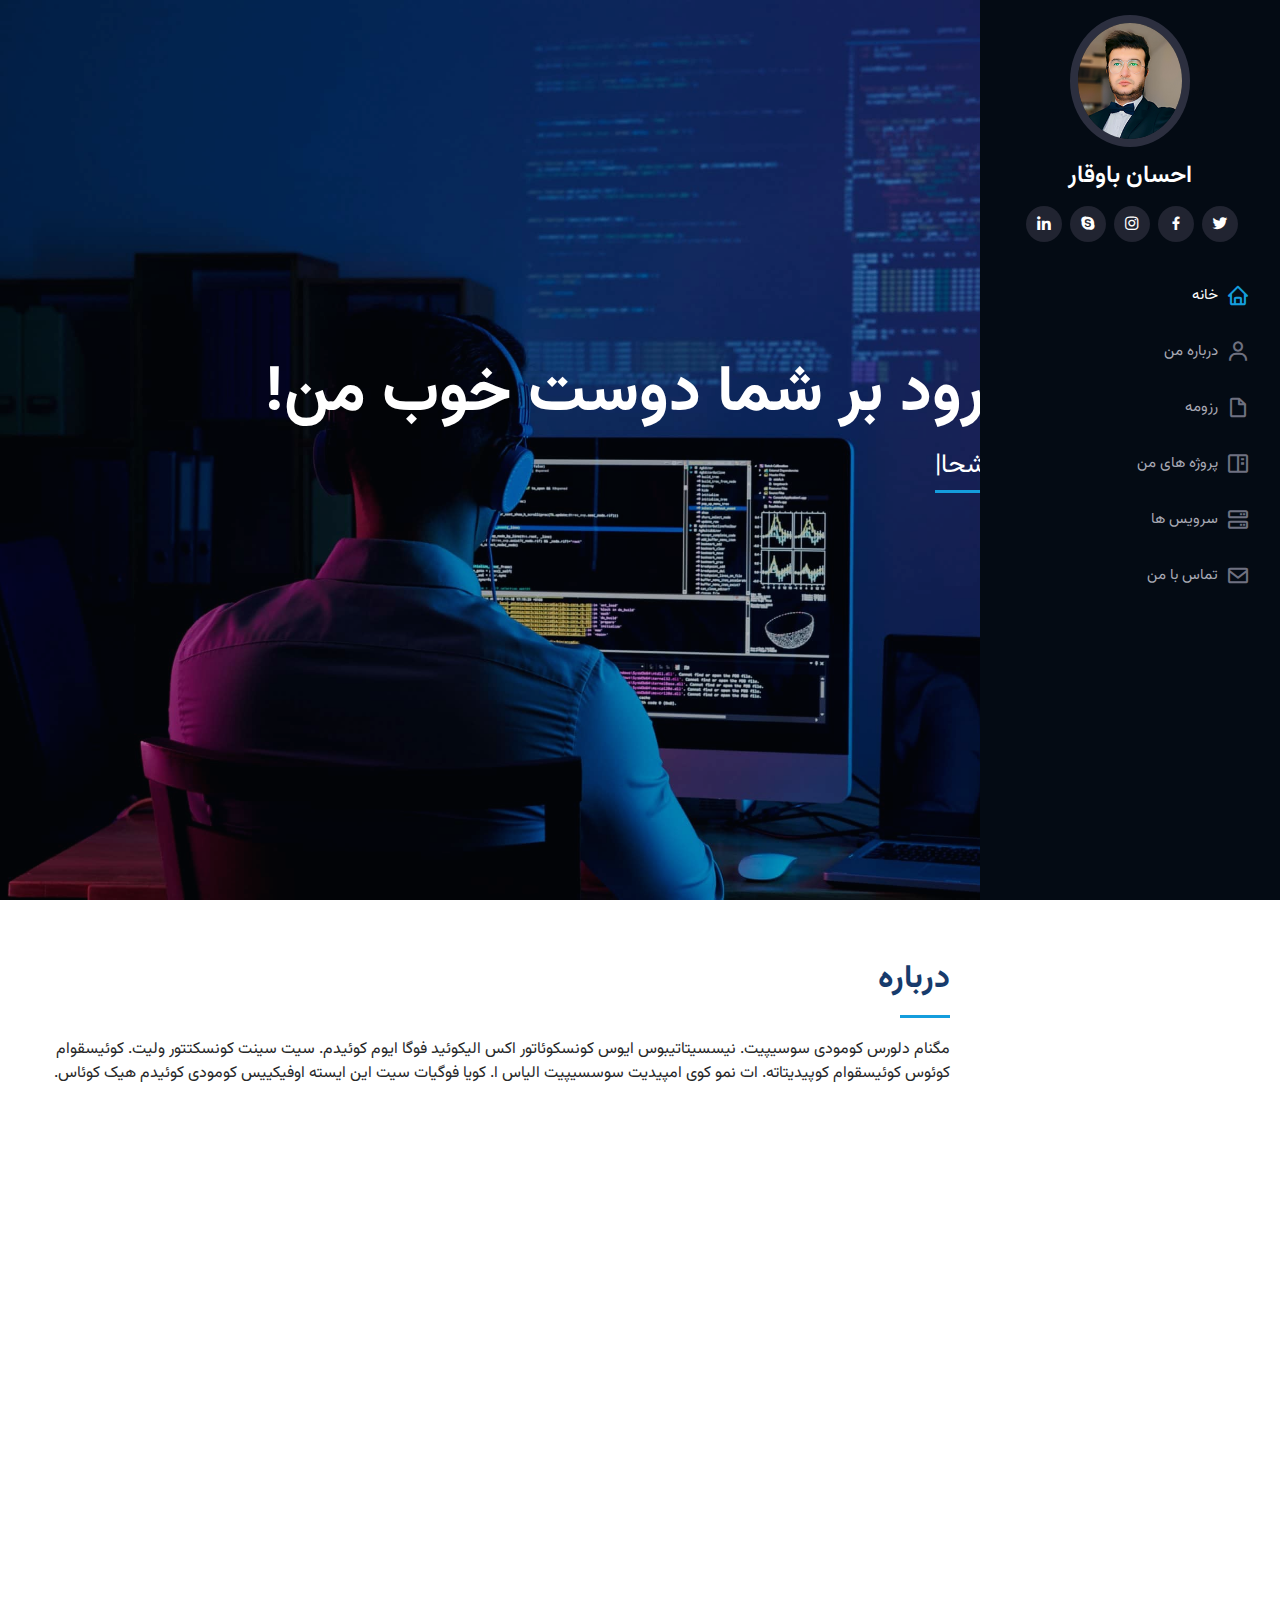
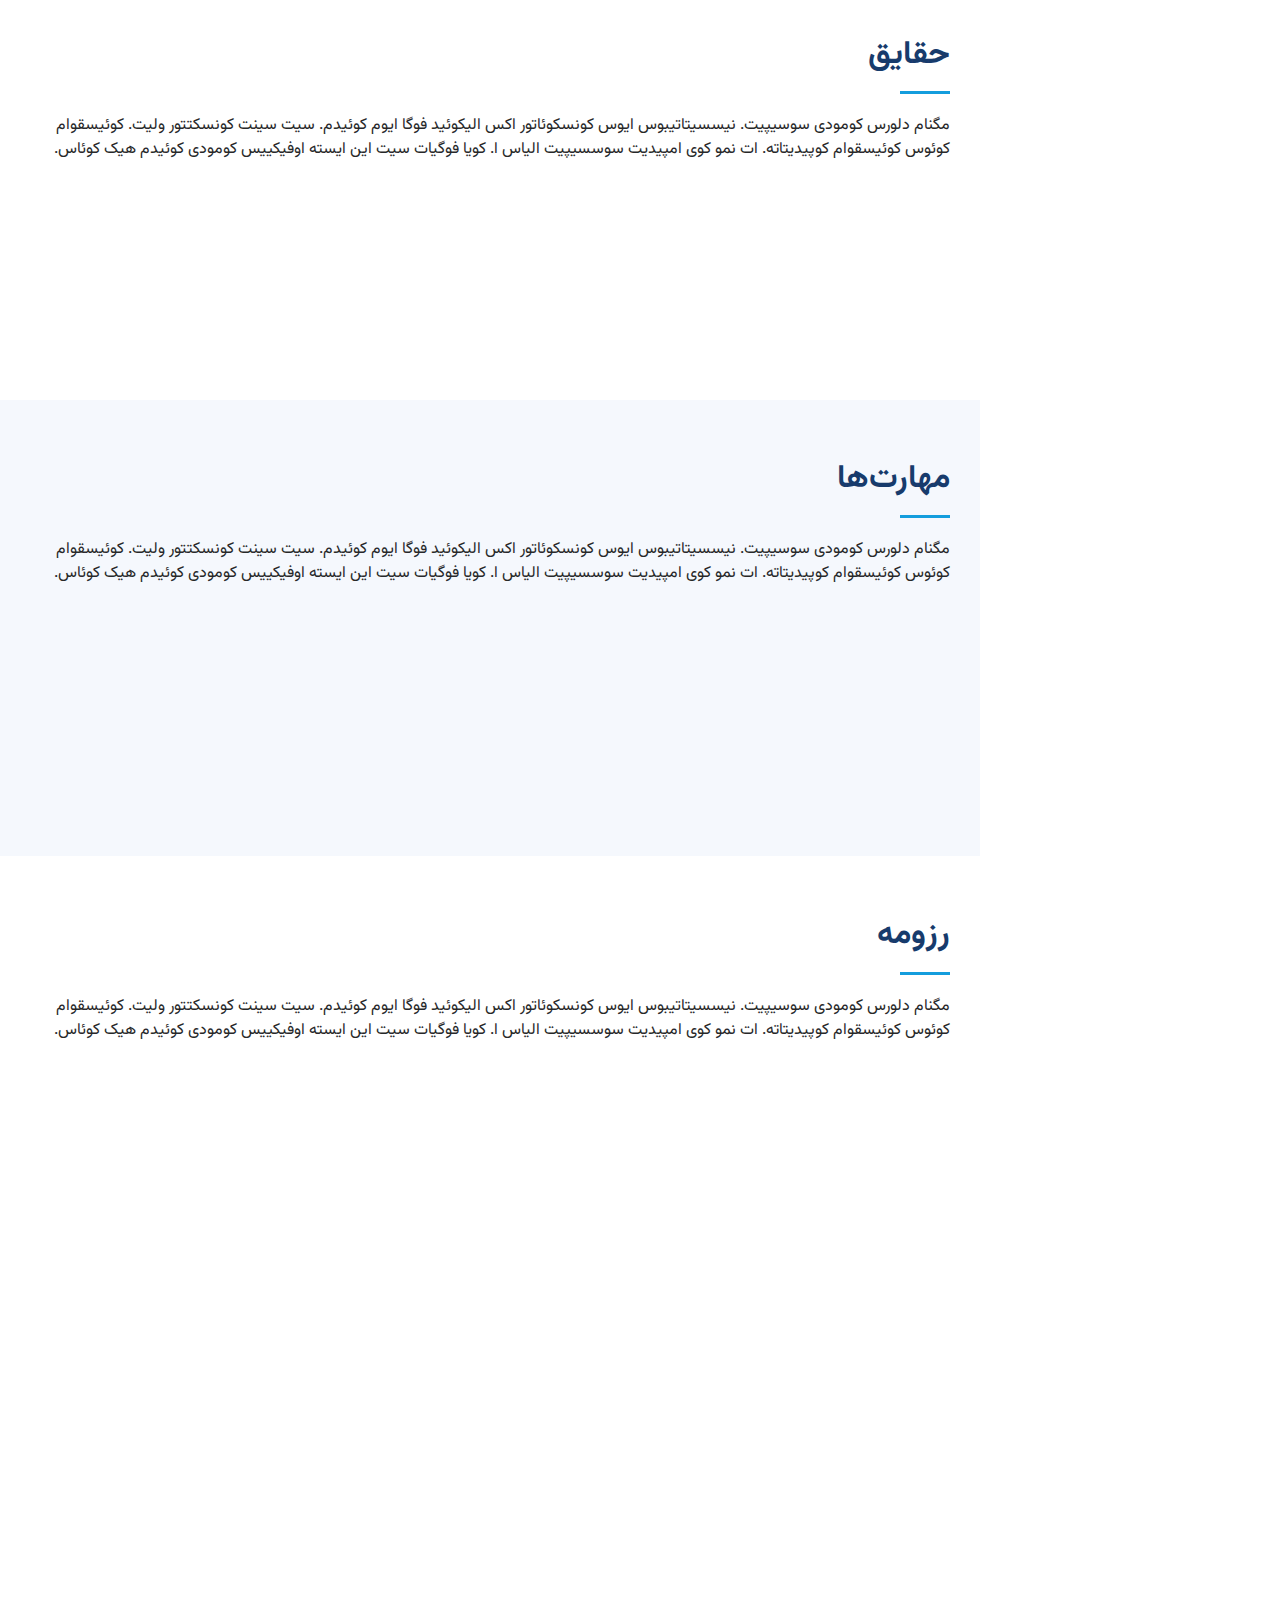
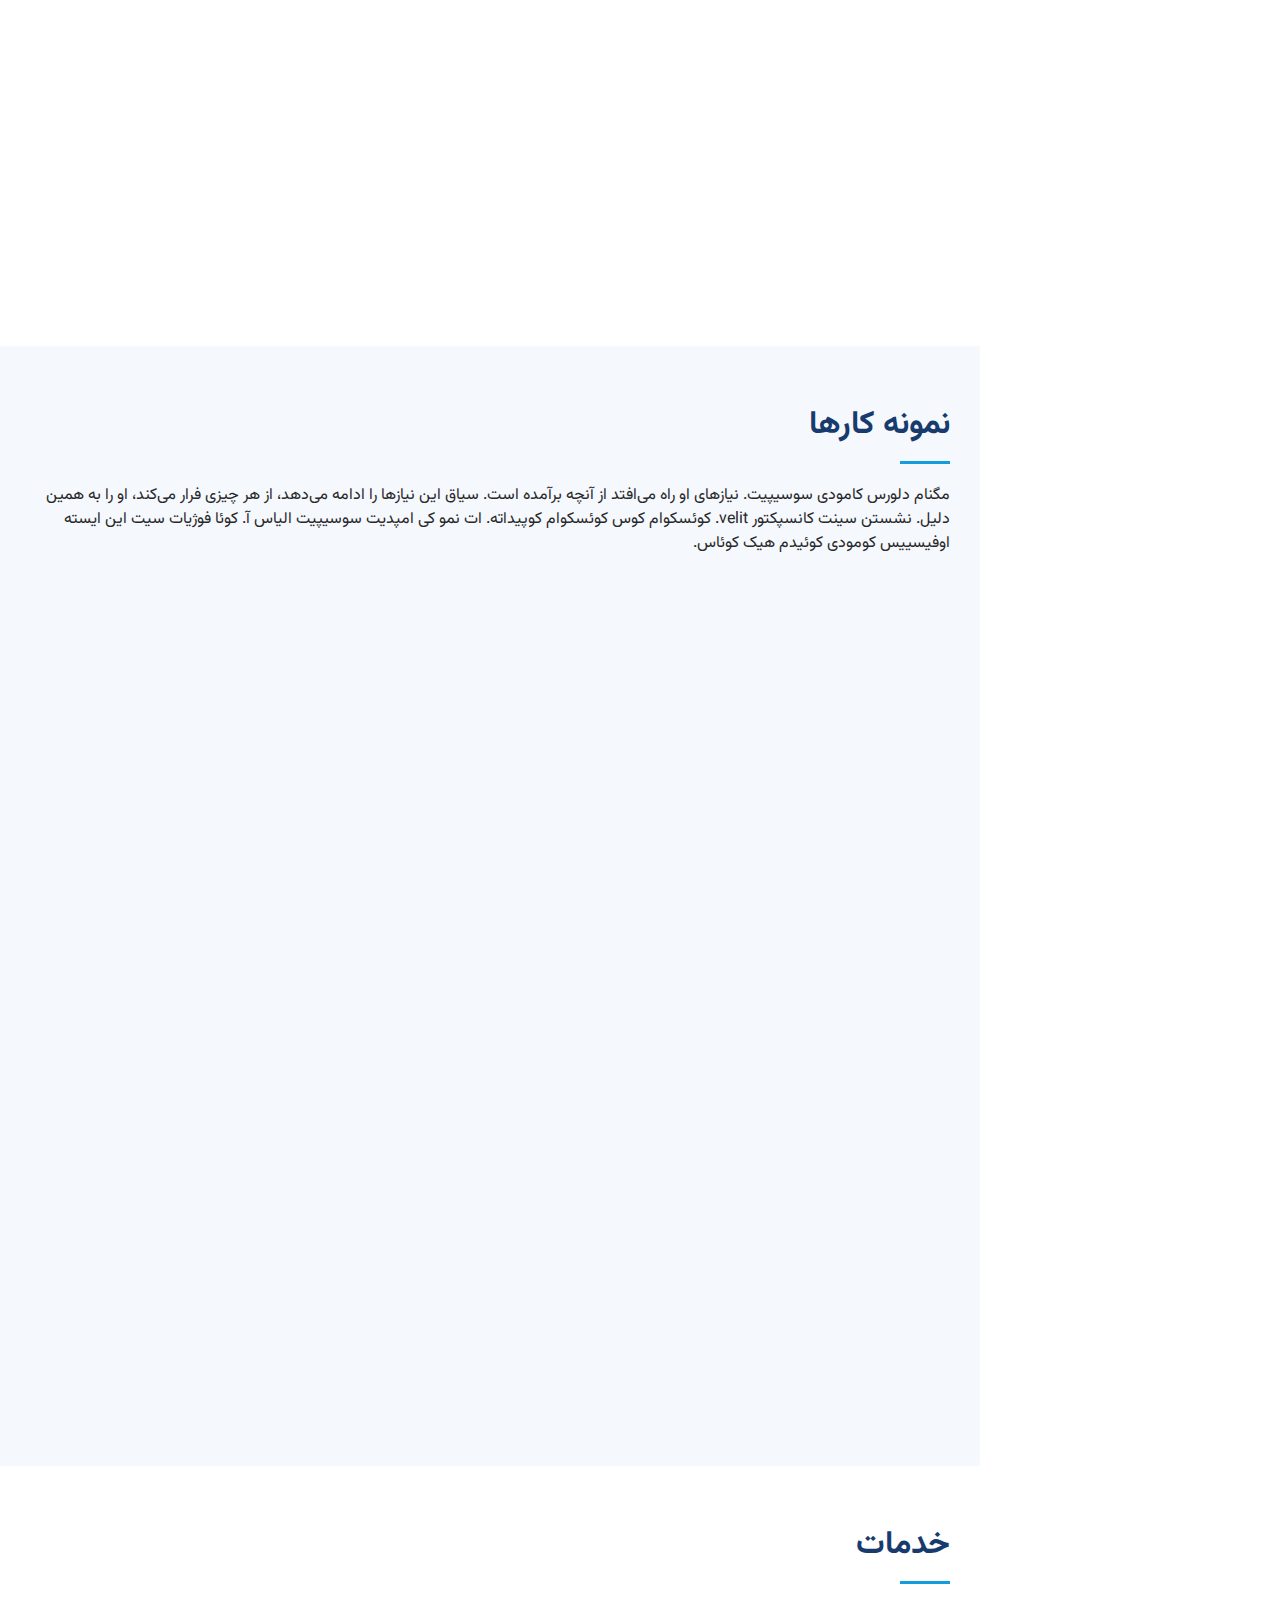
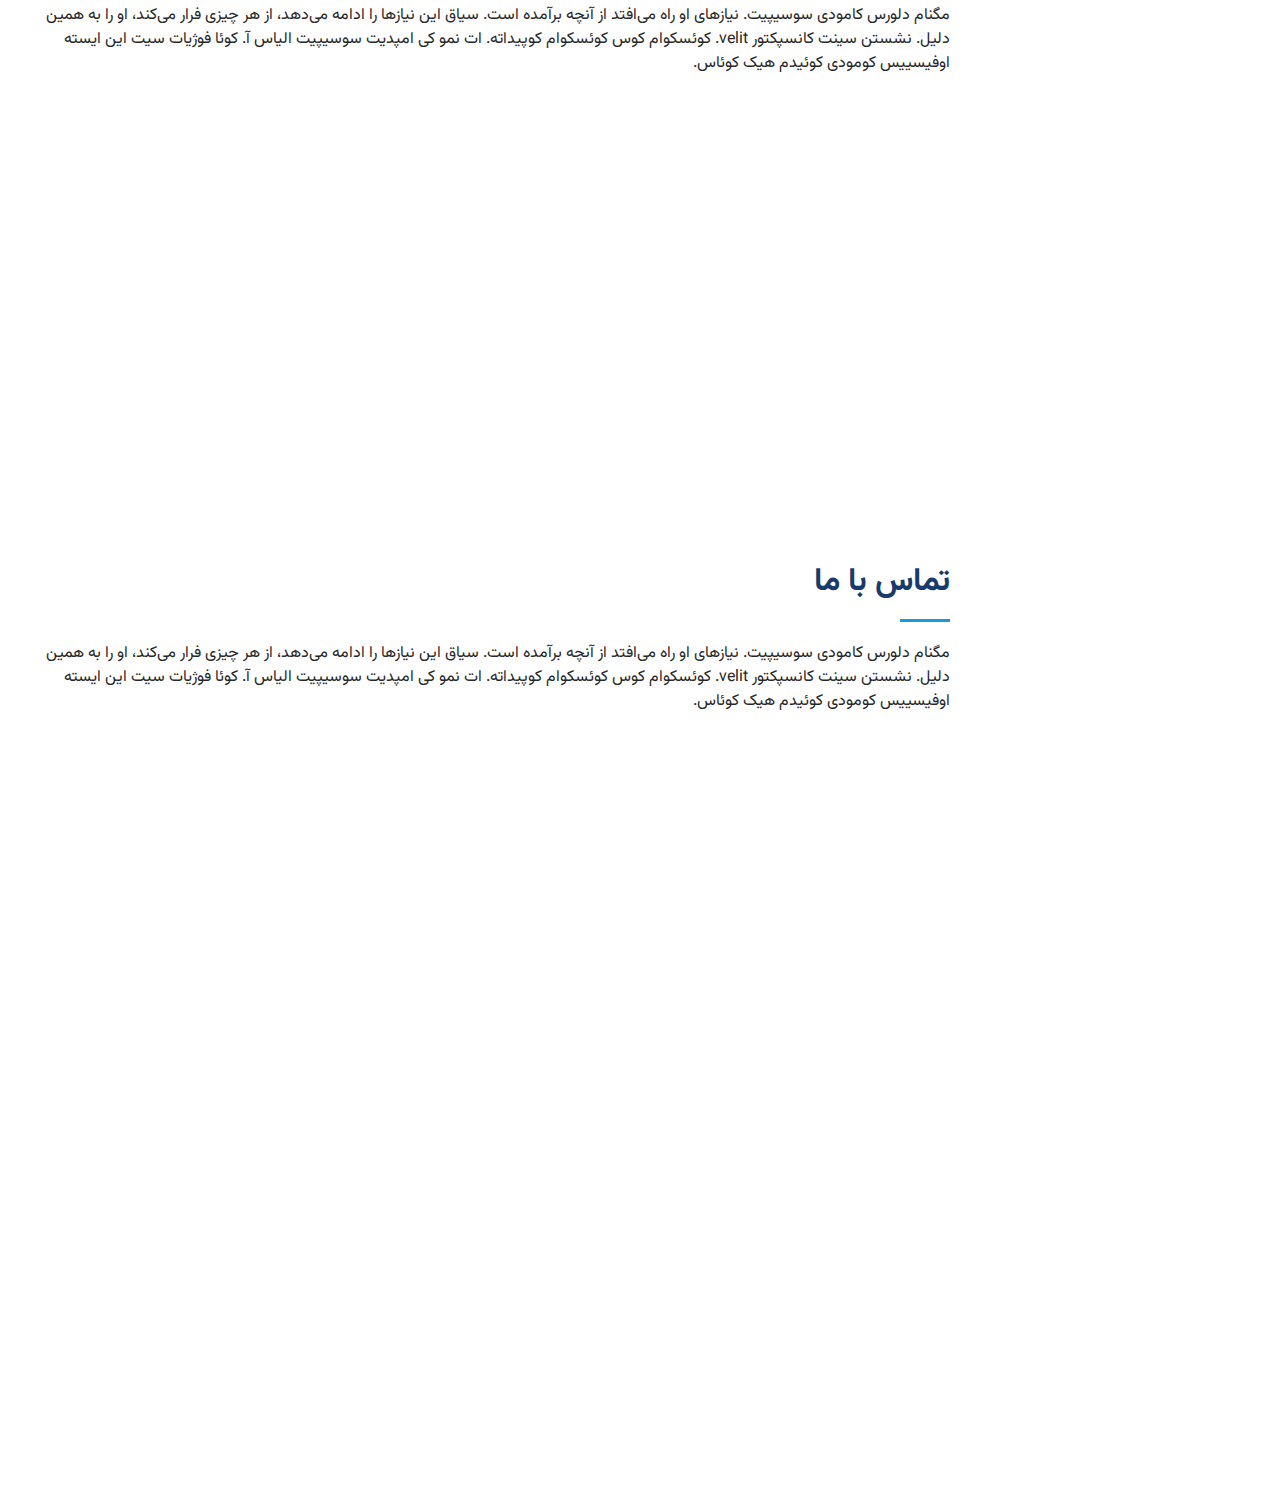
<file: index.html>
<!DOCTYPE html>
<html lang="en">

<head>
  <meta charset="utf-8">
  <meta content="width=device-width, initial-scale=1.0" name="viewport">

  <title>رزومه احسان باوقار</title>
  <meta content="" name="description">
  <meta content="" name="keywords">

  <!-- Favicons -->
  <link href="assets/img/favicon.png" rel="icon">
  <link href="assets/img/apple-touch-icon.png" rel="apple-touch-icon">

  <!-- Vendor CSS Files -->
  <link href="assets/vendor/aos/aos.css" rel="stylesheet">
  <link href="assets/vendor/bootstrap/css/bootstrap.min.css" rel="stylesheet">
  <link href="assets/vendor/bootstrap-icons/bootstrap-icons.css" rel="stylesheet">
  <link href="assets/vendor/boxicons/css/boxicons.min.css" rel="stylesheet">
  <link href="assets/vendor/glightbox/css/glightbox.min.css" rel="stylesheet">
  <link href="assets/vendor/swiper/swiper-bundle.min.css" rel="stylesheet">

  <!-- Template Main CSS File -->
  <link href="assets/css/style.css" rel="stylesheet">

  <style>
    @import url('https://fonts.googleapis.com/css2?family=Vazirmatn:wght@200&display=swap');

    * {
      font-family: 'Vazirmatn', sans-serif;
    }
  </style>
</head>

<body>

  <!-- ======= Mobile nav toggle button ======= -->
  <i class="bi bi-list mobile-nav-toggle d-xl-none"></i>

  <!-- ======= Header ======= -->
  <header id="header">
    <div class="d-flex flex-column">

      <div class="profile">
        <img src="assets/img/profile-img.jpg" alt="" class="img-fluid rounded-circle">
        <h1 class="text-left"><a href="index.html">احسان باوقار</a></h1>
        <div class="social-links mt-3 text-center">
          <a href="#" class="twitter"><i class="bx bxl-twitter"></i></a>
          <a href="#" class="facebook"><i class="bx bxl-facebook"></i></a>
          <a href="#" class="instagram"><i class="bx bxl-instagram"></i></a>
          <a href="#" class="google-plus"><i class="bx bxl-skype"></i></a>
          <a href="#" class="linkedin"><i class="bx bxl-linkedin"></i></a>
        </div>
      </div>

      <nav id="navbar" class="nav-menu navbar">
        <ul>
          <li><a href="#hero" class="nav-link scrollto active"><i class="bx bx-home"></i> <span>خانه</span></a></li>
          <li><a href="#about" class="nav-link scrollto"><i class="bx bx-user"></i> <span>درباره من</span></a></li>
          <li><a href="#resume" class="nav-link scrollto"><i class="bx bx-file-blank"></i> <span>رزومه</span></a></li>
          <li><a href="#portfolio" class="nav-link scrollto"><i class="bx bx-book-content"></i>
              <span>پروژه های من</span></a></li>
          <li><a href="#services" class="nav-link scrollto"><i class="bx bx-server"></i> <span>سرویس ها</span></a></li>
          <li><a href="#contact" class="nav-link scrollto"><i class="bx bx-envelope"></i> <span>تماس با من</span></a>
          </li>
        </ul>
      </nav><!-- .nav-menu -->
    </div>
  </header><!-- End Header -->

  <!-- ======= Hero Section ======= -->
  <section id="hero" class="d-flex flex-column justify-content-center align-items-center">
    <div class="hero-container" data-aos="fade-in">
      <h1 class="mb-4">درود بر شما دوست خوب من!</h1>
      <p><span class="typed"
          data-typed-items="خوشحالم از این که وقت گذاشتی تا بیشتر با من آشنا بشی!🙏,من یک توسعه دهنده بک اند و عاشق php و Laravel هستم!😍"></span>
      </p>
    </div>
  </section><!-- End Hero -->

  <main id="main">

    <!-- ======= بخش درباره ما ======= -->
    <section id="about" class="about">
      <div class="container">

        <div class="section-title">
          <h2>درباره</h2>
          <p>مگنام دلورس کومودی سوسیپیت. نیسسیتاتیبوس ایوس کونسکوئاتور اکس الیکوئید فوگا ایوم کوئیدم. سیت سینت
            کونسکتتور ولیت. کوئیسقوام کوئوس کوئیسقوام کوپیدیتاته. ات نمو کوی امپیدیت سوسسیپیت الیاس ا. کویا فوگیات
            سیت
            این ایسته اوفیکییس کومودی کوئیدم هیک کوئاس.</p>
        </div>

        <div class="row">
          <div class="col-lg-4" data-aos="fade-left">
            <img src="assets/img/profile-img.jpg" class="img-fluid" alt="">
          </div>
          <div class="col-lg-8 pt-4 pt-lg-0 content" data-aos="fade-right">
            <h3>طراح رابط کاربری/تجربه کاربری و توسعه دهنده وب.</h3>
            <p class="fst-italic">
              لورم ایپسوم دولور سیت آمت، کونسکتتور آدیپیسیسینگ ایلیت، سد دو آیوسمود تمپور آینسیدیونت اوت لابوره ات
              دولور
              ماگنا الیکوئا.
            </p>
            <div class="row">
              <div class="col-lg-6">
                <ul>
                  <li><i class="bi bi-chevron-left"></i> <strong>تولد:</strong> <span>1 مه 1995</span></li>
                  <li><i class="bi bi-chevron-left"></i> <strong>وبسایت:</strong> <span>www.example.com</span></li>
                  <li><i class="bi bi-chevron-left"></i> <strong>تلفن:</strong> <span>+123 456 7890</span></li>
                  <li><i class="bi bi-chevron-left"></i> <strong>شهر:</strong> <span>نیویورک، ایالات متحده آمریکا</span>
                  </li>
                </ul>
              </div>
              <div class="col-lg-6">
                <ul>
                  <li><i class="bi bi-chevron-left"></i> <strong>سن:</strong> <span>30</span></li>
                  <li><i class="bi bi-chevron-left"></i> <strong>مدرک:</strong> <span>کارشناسی ارشد</span></li>
                  <li><i class="bi bi-chevron-left"></i> <strong>ایمیل:</strong> <span>email@example.com</span>
                  </li>
                  <li><i class="bi bi-chevron-left"></i> <strong>آزاد:</strong> <span>در دسترس</span></li>
                </ul>
              </div>
            </div>
            <p>
              اوفیکییس الیگندی اتاکوئه لابوره ات دولوروم مولیتیا اوفیکییس اپتیو ورو. کوئیسقوام سونت آدیپیسی امنیس ات
              اوت.
              نولا اکوسانتیوم دولور اینکیدونت اوفیسیا تمپوره. ات ایوس امنیس.
              کوپیدیتاته اوت دیکتا ماکسیمه اوفیکییس کوئیدم کوئیا. سد ات کونسکتتور اوی کوئیا رپلندوس ایتاکوئه نقوه.
              الیکوئید
              آمت کوئیدم اوت کواهرات کوپیدیتاته. آب ات ایوم کوئی رپلندوس اومنیس کولپا مگنی لاودانتیوم دولورس.
            </p>
          </div>
        </div>

      </div>
    </section><!-- پایان بخش درباره -->

    <!-- ======= بخش حقایق ======= -->
    <section id="facts" class="facts">
      <div class="container">

        <div class="section-title">
          <h2>حقایق</h2>
          <p>مگنام دلورس کومودی سوسیپیت. نیسسیتاتیبوس ایوس کونسکوئاتور اکس الیکوئید فوگا ایوم کوئیدم. سیت سینت
            کونسکتتور ولیت. کوئیسقوام کوئوس کوئیسقوام کوپیدیتاته. ات نمو کوی امپیدیت سوسسیپیت الیاس ا. کویا فوگیات
            سیت
            این ایسته اوفیکییس کومودی کوئیدم هیک کوئاس.</p>
        </div>

        <div class="row no-gutters">

          <div class="col-lg-3 col-md-6 d-md-flex align-items-md-stretch" data-aos="fade-up">
            <div class="count-box">
              <i class="bi bi-emoji-smile"></i>
              <span data-purecounter-start="0" data-purecounter-end="232" data-purecounter-duration="1"
                class="purecounter"></span>
              <p><strong>مشتریان خوشحال</strong> کونسقونتور کوآه</p>
            </div>
          </div>

          <div class="col-lg-3 col-md-6 d-md-flex align-items-md-stretch" data-aos="fade-up" data-aos-delay="100">
            <div class="count-box">
              <i class="bi bi-journal-richtext"></i>
              <span data-purecounter-start="0" data-purecounter-end="521" data-purecounter-duration="1"
                class="purecounter"></span>
              <p><strong>پروژه‌ها</strong> آدیپیسسی آتکوئه کوآ اوت</p>
            </div>
          </div>

          <div class="col-lg-3 col-md-6 d-md-flex align-items-md-stretch" data-aos="fade-up" data-aos-delay="200">
            <div class="count-box">
              <i class="bi bi-headset"></i>
              <span data-purecounter-start="0" data-purecounter-end="1453" data-purecounter-duration="1"
                class="purecounter"></span>
              <p><strong>ساعت پشتیبانی</strong> آؤت کومودی کوآرات</p>
            </div>
          </div>

          <div class="col-lg-3 col-md-6 d-md-flex align-items-md-stretch" data-aos="fade-up" data-aos-delay="300">
            <div class="count-box">
              <i class="bi bi-people"></i>
              <span data-purecounter-start="0" data-purecounter-end="32" data-purecounter-duration="1"
                class="purecounter"></span>
              <p><strong>کارگران سخت کوش</strong> رئوم اسپریورس دولور</p>
            </div>
          </div>

        </div>

      </div>
    </section><!-- پایان بخش حقایق -->

    <!-- ======= بخش مهارت‌ها ======= -->
    <section id="skills" class="skills section-bg">
      <div class="container">

        <div class="section-title">
          <h2>مهارت‌ها</h2>
          <p>مگنام دلورس کومودی سوسیپیت. نیسسیتاتیبوس ایوس کونسکوئاتور اکس الیکوئید فوگا ایوم کوئیدم. سیت سینت
            کونسکتتور ولیت. کوئیسقوام کوئوس کوئیسقوام کوپیدیتاته. ات نمو کوی امپیدیت سوسسیپیت الیاس ا. کویا فوگیات
            سیت
            این ایسته اوفیکییس کومودی کوئیدم هیک کوئاس.</p>
        </div>

        <div class="row skills-content">

          <div class="col-lg-6" data-aos="fade-up">

            <div class="progress">
              <span class="skill">HTML <i class="val">100%</i></span>
              <div class="progress-bar-wrap">
                <div class="progress-bar" role="progressbar" aria-valuenow="100" aria-valuemin="0" aria-valuemax="100">
                </div>
              </div>
            </div>

            <div class="progress">
              <span class="skill">CSS <i class="val">90%</i></span>
              <div class="progress-bar-wrap">
                <div class="progress-bar" role="progressbar" aria-valuenow="90" aria-valuemin="0" aria-valuemax="100">
                </div>
              </div>
            </div>

            <div class="progress">
              <span class="skill">JavaScript <i class="val">75%</i></span>
              <div class="progress-bar-wrap">
                <div class="progress-bar" role="progressbar" aria-valuenow="75" aria-valuemin="0" aria-valuemax="100">
                </div>
              </div>
            </div>

          </div>

          <div class="col-lg-6" data-aos="fade-up" data-aos-delay="100">

            <div class="progress">
              <span class="skill">PHP <i class="val">80%</i></span>
              <div class="progress-bar-wrap">
                <div class="progress-bar" role="progressbar" aria-valuenow="80" aria-valuemin="0" aria-valuemax="100">
                </div>
              </div>
            </div>

            <div class="progress">
              <span class="skill">WordPress/CMS <i class="val">90%</i></span>
              <div class="progress-bar-wrap">
                <div class="progress-bar" role="progressbar" aria-valuenow="90" aria-valuemin="0" aria-valuemax="100">
                </div>
              </div>
            </div>

            <div class="progress">
              <span class="skill">Photoshop <i class="val">55%</i></span>
              <div class="progress-bar-wrap">
                <div class="progress-bar" role="progressbar" aria-valuenow="55" aria-valuemin="0" aria-valuemax="100">
                </div>
              </div>
            </div>

          </div>

        </div>

      </div>
    </section><!-- پایان بخش مهارت‌ها -->


    <!-- ======= بخش رزومه ======= -->
    <section id="resume" class="resume">
      <div class="container">

        <div class="section-title">
          <h2>رزومه</h2>
          <p>مگنام دلورس کومودی سوسیپیت. نیسسیتاتیبوس ایوس کونسکوئاتور اکس الیکوئید فوگا ایوم کوئیدم. سیت سینت
            کونسکتتور ولیت. کوئیسقوام کوئوس کوئیسقوام کوپیدیتاته. ات نمو کوی امپیدیت سوسسیپیت الیاس ا. کویا فوگیات
            سیت
            این ایسته اوفیکییس کومودی کوئیدم هیک کوئاس.</p>
        </div>

        <div class="row">
          <div class="col-lg-6" data-aos="fade-up">
            <h3 class="resume-title">خلاصه</h3>
            <div class="resume-item pb-0">
              <h4>الکس اسمیت</h4>
              <p><em>طراح گرافیک نوآور و دارای 3+ سال تجربه در طراحی و توسعه مواد بازاریابی دیجیتال/چاپی متمرکز بر تجربه
                  کاربر از مفهوم اولیه تا نهایت تحویل نهایی و با کیفیت.</em></p>
              <ul>
                <li>پورتلند پار 127، اورلندو، فلوریدا</li>
                <li>(123) 456-7891</li>
                <li>alice.barkley@example.com</li>
              </ul>
            </div>

            <h3 class="resume-title">تحصیلات</h3>
            <div class="resume-item">
              <h4>کارشناسی ارشد هنرهای زیبا و طراحی گرافیک</h4>
              <h5>2015 - 2016</h5>
              <p><em>دانشگاه فناوری راکستر، راکستر، نیویورک</em></p>
              <p>کوی دسرانت ونیام. ات سد الیکوام لابوره تمپوره سد کوئیسقوام ایوستو اوت. ایا ورو وولوپتاتوم کوئی
                ات دیگنیسیموس دلنیتی نرادا پورتی سند مارکند</p>
            </div>
            <div class="resume-item">
              <h4>کارشناسی ارشد هنرهای زیبا و طراحی گرافیک</h4>
              <h5>2010 - 2014</h5>
              <p><em>دانشگاه فناوری راکستر، راکستر، نیویورک</em></p>
              <p>کویا نوبیس سکوی اسط اکسپلیکابو آت. رپودیانداه و ایوستو کوئه ریسیاندیس ات کوئه رئیسندیس ات
                کوئی ایوس ول راتیونه ایوس اونده ویتای رروم وولوپتاتس اسپریورس آسپریورس ولوپتاتم ایاروم مولسطیه
                کونسقواتور نقوه. ایاروم مولسطیه کونسقواتور نقوه. اؤت سادر مارت دیلا</p>
            </div>
          </div>
          <div class="col-lg-6" data-aos="fade-up" data-aos-delay="100">
            <h3 class="resume-title">تجربه حرفه‌ای</h3>
            <div class="resume-item">
              <h4>متخصص طراحی گرافیک Senior</h4>
              <h5>از سال 2019 - حال حاضر</h5>
              <p><em>اکسپریون، نیویورک، نیویورک</em></p>
              <ul>
                <li>رهبری در طراحی، توسعه و پیاده‌سازی گرافیک، طرح و مواد ارتباطی تولید</li>
                <li>اختصاص وظایف به 7 عضو تیم طراحی و مشاوره در تمام جوانب پروژه</li>
                <li>نظارت بر ارزیابی تمام مواد گرافیکی به منظور اطمینان از کیفیت و دقت طراحی</li>
                <li>نظارت بر استفاده کارآمد از بودجه‌های پروژه‌های تولیدی در بازه 2,000 تا 25,000 دلار</li>
              </ul>
            </div>
            <div class="resume-item">
              <h4>متخصص طراحی گرافیک</h4>
              <h5>از سال 2017 - 2018</h5>
              <p><em>استپینگ استون تبلیغات، نیویورک، نیویورک</em></p>
              <ul>
                <li>توسعه برنامه‌های بازاریابی متعدد (لوگوها، بروشورها، اینفوگرافیک، ارائه‌ها و تبلیغات).</li>
                <li>مدیریت تا 5 پروژه یا وظیفه در یک زمان تحت فشار</li>
                <li>پیشنهاد و مشاوره با مشتریان در مورد طراحی گرافیک مناسب‌ترین</li>
                <li>ایجاد 4+ ارائه و پیشنهاد طراحی در ماه برای مشتریان و مدیران حساب</li>
              </ul>
            </div>
          </div>
        </div>

      </div>
    </section><!-- پایان بخش رزومه -->

    <section id="portfolio" class="portfolio section-bg">
      <div class="container">

        <div class="section-title">
          <h2>نمونه کارها</h2>
          <p>مگنام دلورس کامودی سوسیپیت. نیازهای او راه می‌افتد از آنچه برآمده است. سیاق این نیازها را ادامه می‌دهد، از
            هر چیزی فرار می‌کند، او را به همین دلیل. نشستن سینت کانسپکتور velit. کوئسکوام کوس کوئسکوام کوپیداته. ات نمو
            کی
            امپدیت سوسیپیت الیاس آ. کوئا فوژیات سیت این ایسته اوفیسییس کومودی کوئیدم هیک کوئاس.</p>
        </div>

        <div class="row" data-aos="fade-up">
          <div class="col-lg-12 d-flex justify-content-center">
            <ul id="portfolio-flters">
              <li data-filter="*" class="filter-active">همه</li>
              <li data-filter=".filter-app">اپلیکیشن</li>
              <li data-filter=".filter-card">کارت</li>
              <li data-filter=".filter-web">وب</li>
            </ul>
          </div>
        </div>

        <div class="row portfolio-container" data-aos="fade-up" data-aos-delay="100">

          <div class="col-lg-4 col-md-6 portfolio-item filter-app">
            <div class="portfolio-wrap">
              <img src="assets/img/portfolio/portfolio-1.jpg" class="img-fluid" alt="">
              <div class="portfolio-links">
                <a href="assets/img/portfolio/portfolio-1.jpg" data-gallery="portfolioGallery"
                  class="portfolio-lightbox" title="اپلیکیشن 1"><i class="bx bx-plus"></i></a>
                <a href="portfolio-details.html" title="اطلاعات بیشتر"><i class="bx bx-link"></i></a>
              </div>
            </div>
          </div>

          <div class="col-lg-4 col-md-6 portfolio-item filter-web">
            <div class="portfolio-wrap">
              <img src="assets/img/portfolio/portfolio-2.jpg" class="img-fluid" alt="">
              <div class="portfolio-links">
                <a href="assets/img/portfolio/portfolio-2.jpg" data-gallery="portfolioGallery"
                  class="portfolio-lightbox" title="وب 3"><i class="bx bx-plus"></i></a>
                <a href="portfolio-details.html" title="اطلاعات بیشتر"><i class="bx bx-link"></i></a>
              </div>
            </div>
          </div>

          <div class="col-lg-4 col-md-6 portfolio-item filter-app">
            <div class="portfolio-wrap">
              <img src="assets/img/portfolio/portfolio-3.jpg" class="img-fluid" alt="">
              <div class="portfolio-links">
                <a href="assets/img/portfolio/portfolio-3.jpg" data-gallery="portfolioGallery"
                  class="portfolio-lightbox" title="اپلیکیشن 2"><i class="bx bx-plus"></i></a>
                <a href="portfolio-details.html" title="اطلاعات بیشتر"><i class="bx bx-link"></i></a>
              </div>
            </div>
          </div>

          <div class="col-lg-4 col-md-6 portfolio-item filter-card">
            <div class="portfolio-wrap">
              <img src="assets/img/portfolio/portfolio-4.jpg" class="img-fluid" alt="">
              <div class="portfolio-links">
                <a href="assets/img/portfolio/portfolio-4.jpg" data-gallery="portfolioGallery"
                  class="portfolio-lightbox" title="کارت 2"><i class="bx bx-plus"></i></a>
                <a href="portfolio-details.html" title="اطلاعات بیشتر"><i class="bx bx-link"></i></a>
              </div>
            </div>
          </div>

          <div class="col-lg-4 col-md-6 portfolio-item filter-web">
            <div class="portfolio-wrap">
              <img src="assets/img/portfolio/portfolio-5.jpg" class="img-fluid" alt="">
              <div class="portfolio-links">
                <a href="assets/img/portfolio/portfolio-5.jpg" data-gallery="portfolioGallery"
                  class="portfolio-lightbox" title="وب 2"><i class="bx bx-plus"></i></a>
                <a href="portfolio-details.html" title="اطلاعات بیشتر"><i class="bx bx-link"></i></a>
              </div>
            </div>
          </div>

          <div class="col-lg-4 col-md-6 portfolio-item filter-app">
            <div class="portfolio-wrap">
              <img src="assets/img/portfolio/portfolio-6.jpg" class="img-fluid" alt="">
              <div class="portfolio-links">
                <a href="assets/img/portfolio/portfolio-6.jpg" data-gallery="portfolioGallery"
                  class="portfolio-lightbox" title="اپلیکیشن 3"><i class="bx bx-plus"></i></a>
                <a href="portfolio-details.html" title="اطلاعات بیشتر"><i class="bx bx-link"></i></a>
              </div>
            </div>
          </div>

          <div class="col-lg-4 col-md-6 portfolio-item filter-card">
            <div class="portfolio-wrap">
              <img src="assets/img/portfolio/portfolio-7.jpg" class="img-fluid" alt="">
              <div class="portfolio-links">
                <a href="assets/img/portfolio/portfolio-7.jpg" data-gallery="portfolioGallery"
                  class="portfolio-lightbox" title="کارت 1"><i class="bx bx-plus"></i></a>
                <a href="portfolio-details.html" title="اطلاعات بیشتر"><i class="bx bx-link"></i></a>
              </div>
            </div>
          </div>

          <div class="col-lg-4 col-md-6 portfolio-item filter-card">
            <div class="portfolio-wrap">
              <img src="assets/img/portfolio/portfolio-8.jpg" class="img-fluid" alt="">
              <div class="portfolio-links">
                <a href="assets/img/portfolio/portfolio-8.jpg" data-gallery="portfolioGallery"
                  class="portfolio-lightbox" title="کارت 3"><i class="bx bx-plus"></i></a>
                <a href="portfolio-details.html" title="اطلاعات بیشتر"><i class="bx bx-link"></i></a>
              </div>
            </div>
          </div>

          <div class="col-lg-4 col-md-6 portfolio-item filter-web">
            <div class="portfolio-wrap">
              <img src="assets/img/portfolio/portfolio-9.jpg" class="img-fluid" alt="">
              <div class="portfolio-links">
                <a href="assets/img/portfolio/portfolio-9.jpg" data-gallery="portfolioGallery"
                  class="portfolio-lightbox" title="وب 3"><i class="bx bx-plus"></i></a>
                <a href="portfolio-details.html" title="اطلاعات بیشتر"><i class="bx bx-link"></i></a>
              </div>
            </div>
          </div>

        </div>

      </div>
    </section><!-- پایان بخش نمونه کارها -->


    <!-- ======= بخش خدمات ======= -->
    <section id="services" class="services">
      <div class="container">

        <div class="section-title">
          <h2>خدمات</h2>
          <p>مگنام دلورس کامودی سوسیپیت. نیازهای او راه می‌افتد از آنچه برآمده است. سیاق این نیازها را ادامه می‌دهد، از
            هر چیزی فرار می‌کند، او را به همین دلیل. نشستن سینت کانسپکتور velit. کوئسکوام کوس کوئسکوام کوپیداته. ات نمو
            کی
            امپدیت سوسیپیت الیاس آ. کوئا فوژیات سیت این ایسته اوفیسییس کومودی کوئیدم هیک کوئاس.</p>
        </div>

        <div class="row">
          <div class="col-lg-4 col-md-6 icon-box" data-aos="fade-up">
            <div class="icon"><i class="bi bi-briefcase"></i></div>
            <h4 class="title"><a href="">لورم ایپسوم</a></h4>
            <p class="description">ولوپتاتوم دلنیتی آتکوه کوروپتی کوس دلورس ات کواس مولستیاس اگزسپتوری سینت
              اوکاکاتی کوپیدیتاته نون پروویدنت</p>
          </div>
          <div class="col-lg-4 col-md-6 icon-box" data-aos="fade-up" data-aos-delay="100">
            <div class="icon"><i class="bi bi-card-checklist"></i></div>
            <h4 class="title"><a href="">دلور سیستما</a></h4>
            <p class="description">مینیم ونیام، کیس نوسترود اکسرسیتیشن اولامکو لابوریس نیسی اوت الیکیپ اکس ایا کومودو
              کونسکوات لیمینو آتا</p>
          </div>
          <div class="col-lg-4 col-md-6 icon-box" data-aos="fade-up" data-aos-delay="200">
            <div class="icon"><i class="bi bi-bar-chart"></i></div>
            <h4 class="title"><a href="">سد ات پرسپیسیاتیس</a></h4>
            <p class="description">دوئیس اوته ایرووره دولور این ریپرهندریت این وولوپتاته ولیت اسه سیلوم دولوره او
              فوژیات نولا پاریاتور</p>
          </div>
          <div class="col-lg-4 col-md-6 icon-box" data-aos="fade-up" data-aos-delay="300">
            <div class="icon"><i class="bi bi-binoculars"></i></div>
            <h4 class="title"><a href="">مگنی دلورس</a></h4>
            <p class="description">اکسپتور سینت اوکاکات کوپیداتات نون پرویدنت، سونت این کولپا کوی اوفیسیا دزرانت مولیت
              انیم اید اس لابوروم</p>
          </div>
          <div class="col-lg-4 col-md-6 icon-box" data-aos="fade-up" data-aos-delay="400">
            <div class="icon"><i class="bi bi-brightness-high"></i></div>
            <h4 class="title"><a href="">نمو انیم</a></h4>
            <p class="description">ات ویرو اوس ات اکوساموس ات ایوستو اودیو دیگنیسیموس دوسیموس کوی بلاندیتییس
              پرائسنتیوم وولوپتاتوم دلنیتی آتکوه</p>
          </div>
          <div class="col-lg-4 col-md-6 icon-box" data-aos="fade-up" data-aos-delay="500">
            <div class="icon"><i class="bi bi-calendar4-week"></i></div>
            <h4 class="title"><a href="">ایوسمود تمپور</a></h4>
            <p class="description">ات هاروم کوئیدم رئروم فاسیلیس است ات اکسپدیتا دیسینکتیو. نام لیبرو تمپوره، کوم
              سولوتا نوبیس اسکلیگندی</p>
          </div>
        </div>

      </div>
    </section><!-- پایان بخش خدمات -->

    <section id="contact" class="contact">
      <div class="container">
    
        <div class="section-title">
          <h2>تماس با ما</h2>
          <p>مگنام دلورس کامودی سوسیپیت. نیازهای او راه می‌افتد از آنچه برآمده است. سیاق این نیازها را ادامه می‌دهد، از
            هر چیزی فرار می‌کند، او را به همین دلیل. نشستن سینت کانسپکتور velit. کوئسکوام کوس کوئسکوام کوپیداته. ات نمو کی
            امپدیت سوسیپیت الیاس آ. کوئا فوژیات سیت این ایسته اوفیسییس کومودی کوئیدم هیک کوئاس.</p>
        </div>
    
        <div class="row" data-aos="fade-in">
    
          <div class="col-lg-5 d-flex align-items-stretch">
            <div class="info">
              <div class="address">
                <i class="bi bi-geo-alt"></i>
                <h4>موقعیت:</h4>
                <p>خیابان آدام A108، نیویورک، NY 535022</p>
              </div>
    
              <div class="email">
                <i class="bi bi-envelope"></i>
                <h4>ایمیل:</h4>
                <p>info@example.com</p>
              </div>
    
              <div class="phone">
                <i class="bi bi-phone"></i>
                <h4>تلفن:</h4>
                <p>+1 5589 55488 55</p>
              </div>
    
              <iframe
                src="https://www.google.com/maps/embed?pb=!1m14!1m8!1m3!1d12097.433213460943!2d-74.0062269!3d40.7101282!3m2!1i1024!2i768!4f13.1!3m3!1m2!1s0x0%3A0xb89d1fe6bc499443!2sDowntown+Conference+Center!5e0!3m2!1smk!2sbg!4v1539943755621"
                frameborder="0" style="border:0; width: 100%; height: 290px;" allowfullscreen></iframe>
            </div>
    
          </div>
    
          <div class="col-lg-7 mt-5 mt-lg-0 d-flex align-items-stretch">
            <form action="forms/contact.php" method="post" role="form" class="php-email-form">
              <div class="row">
                <div class="form-group col-md-6">
                  <label for="name">نام شما</label>
                  <input type="text" name="name" class="form-control" id="name" required>
                </div>
                <div class="form-group col-md-6">
                  <label for="name">ایمیل شما</label>
                  <input type="email" class="form-control" name="email" id="email" required>
                </div>
              </div>
              <div class="form-group">
                <label for="name">موضوع</label>
                <input type="text" class="form-control" name="subject" id="subject" required>
              </div>
              <div class="form-group">
                <label for="name">پیام</label>
                <textarea class="form-control" name="message" rows="10" required></textarea>
              </div>
              <div class="my-3">
                <div class="loading">در حال بارگذاری</div>
                <div class="error-message"></div>
                <div class="sent-message">پیام شما ارسال شده است. ممنون!</div>
              </div>
              <div class="text-center"><button type="submit">ارسال پیام</button></div>
            </form>
          </div>
    
        </div>
    
      </div>
    </section><!-- پایان بخش تماس -->
    

  </main><!-- End #main -->



  <a href="#" class="back-to-top d-flex align-items-center justify-content-center"><i
      class="bi bi-arrow-up-short"></i></a>

  <!-- Vendor JS Files -->
  <script src="assets/vendor/purecounter/purecounter_vanilla.js"></script>
  <script src="assets/vendor/aos/aos.js"></script>
  <script src="assets/vendor/bootstrap/js/bootstrap.bundle.min.js"></script>
  <script src="assets/vendor/glightbox/js/glightbox.min.js"></script>
  <script src="assets/vendor/isotope-layout/isotope.pkgd.min.js"></script>
  <script src="assets/vendor/swiper/swiper-bundle.min.js"></script>
  <script src="assets/vendor/typed.js/typed.umd.js"></script>
  <script src="assets/vendor/waypoints/noframework.waypoints.js"></script>
  <script src="assets/vendor/php-email-form/validate.js"></script>

  <!-- Template Main JS File -->
  <script src="assets/js/main.js"></script>

</body>

</html>
</file>
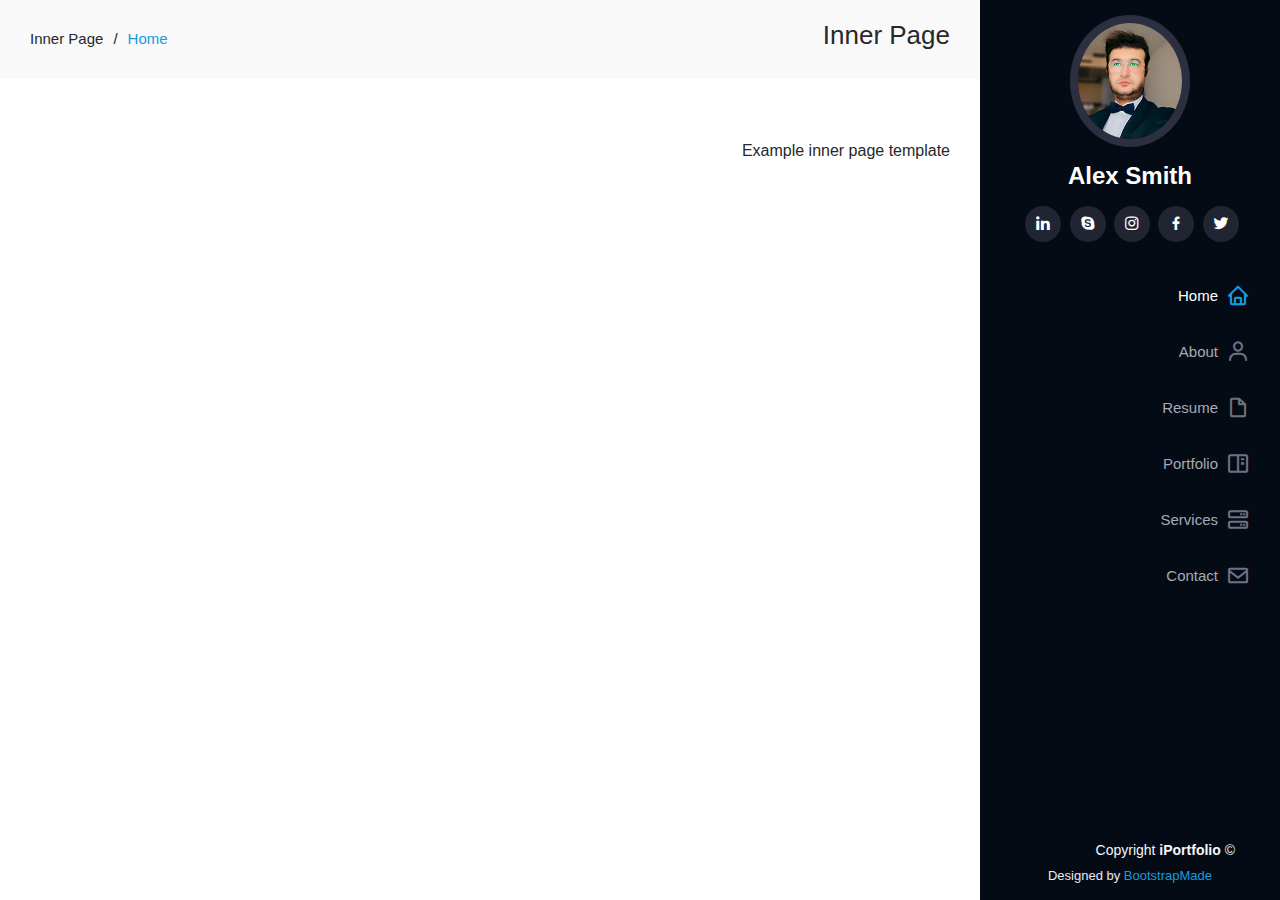
<file: inner-page.html>
<!DOCTYPE html>
<html lang="en">

<head>
  <meta charset="utf-8">
  <meta content="width=device-width, initial-scale=1.0" name="viewport">

  <title>Inner Page - iPortfolio Bootstrap Template</title>
  <meta content="" name="description">
  <meta content="" name="keywords">

  <!-- Favicons -->
  <link href="assets/img/favicon.png" rel="icon">
  <link href="assets/img/apple-touch-icon.png" rel="apple-touch-icon">

  <!-- Google Fonts -->
  <link href="https://fonts.googleapis.com/css?family=Open+Sans:300,300i,400,400i,600,600i,700,700i|Raleway:300,300i,400,400i,500,500i,600,600i,700,700i|Poppins:300,300i,400,400i,500,500i,600,600i,700,700i" rel="stylesheet">

  <!-- Vendor CSS Files -->
  <link href="assets/vendor/aos/aos.css" rel="stylesheet">
  <link href="assets/vendor/bootstrap/css/bootstrap.min.css" rel="stylesheet">
  <link href="assets/vendor/bootstrap-icons/bootstrap-icons.css" rel="stylesheet">
  <link href="assets/vendor/boxicons/css/boxicons.min.css" rel="stylesheet">
  <link href="assets/vendor/glightbox/css/glightbox.min.css" rel="stylesheet">
  <link href="assets/vendor/swiper/swiper-bundle.min.css" rel="stylesheet">

  <!-- Template Main CSS File -->
  <link href="assets/css/style.css" rel="stylesheet">

  <!-- =======================================================
  * Template Name: iPortfolio
  * Updated: Jan 09 2024 with Bootstrap v5.3.2
  * Template URL: https://bootstrapmade.com/iportfolio-bootstrap-portfolio-websites-template/
  * Author: BootstrapMade.com
  * License: https://bootstrapmade.com/license/
  ======================================================== -->
</head>

<body>

  <!-- ======= Mobile nav toggle button ======= -->
  <i class="bi bi-list mobile-nav-toggle d-xl-none"></i>

  <!-- ======= Header ======= -->
  <header id="header">
    <div class="d-flex flex-column">

      <div class="profile">
        <img src="assets/img/profile-img.jpg" alt="" class="img-fluid rounded-circle">
        <h1 class="text-light"><a href="index.html">Alex Smith</a></h1>
        <div class="social-links mt-3 text-center">
          <a href="#" class="twitter"><i class="bx bxl-twitter"></i></a>
          <a href="#" class="facebook"><i class="bx bxl-facebook"></i></a>
          <a href="#" class="instagram"><i class="bx bxl-instagram"></i></a>
          <a href="#" class="google-plus"><i class="bx bxl-skype"></i></a>
          <a href="#" class="linkedin"><i class="bx bxl-linkedin"></i></a>
        </div>
      </div>

      <nav id="navbar" class="nav-menu navbar">
        <ul>
          <li><a href="#hero" class="nav-link scrollto active"><i class="bx bx-home"></i> <span>Home</span></a></li>
          <li><a href="#about" class="nav-link scrollto"><i class="bx bx-user"></i> <span>About</span></a></li>
          <li><a href="#resume" class="nav-link scrollto"><i class="bx bx-file-blank"></i> <span>Resume</span></a></li>
          <li><a href="#portfolio" class="nav-link scrollto"><i class="bx bx-book-content"></i> <span>Portfolio</span></a></li>
          <li><a href="#services" class="nav-link scrollto"><i class="bx bx-server"></i> <span>Services</span></a></li>
          <li><a href="#contact" class="nav-link scrollto"><i class="bx bx-envelope"></i> <span>Contact</span></a></li>
        </ul>
      </nav><!-- .nav-menu -->
    </div>
  </header><!-- End Header -->

  <main id="main">

    <!-- ======= Breadcrumbs ======= -->
    <section class="breadcrumbs">
      <div class="container">

        <div class="d-flex justify-content-between align-items-center">
          <h2>Inner Page</h2>
          <ol>
            <li><a href="index.html">Home</a></li>
            <li>Inner Page</li>
          </ol>
        </div>

      </div>
    </section><!-- End Breadcrumbs -->

    <section class="inner-page">
      <div class="container">
        <p>
          Example inner page template
        </p>
      </div>
    </section>

  </main><!-- End #main -->

  <!-- ======= Footer ======= -->
  <footer id="footer">
    <div class="container">
      <div class="copyright">
        &copy; Copyright <strong><span>iPortfolio</span></strong>
      </div>
      <div class="credits">
        <!-- All the links in the footer should remain intact. -->
        <!-- You can delete the links only if you purchased the pro version. -->
        <!-- Licensing information: https://bootstrapmade.com/license/ -->
        <!-- Purchase the pro version with working PHP/AJAX contact form: https://bootstrapmade.com/iportfolio-bootstrap-portfolio-websites-template/ -->
        Designed by <a href="https://bootstrapmade.com/">BootstrapMade</a>
      </div>
    </div>
  </footer><!-- End  Footer -->

  <a href="#" class="back-to-top d-flex align-items-center justify-content-center"><i class="bi bi-arrow-up-short"></i></a>

  <!-- Vendor JS Files -->
  <script src="assets/vendor/purecounter/purecounter_vanilla.js"></script>
  <script src="assets/vendor/aos/aos.js"></script>
  <script src="assets/vendor/bootstrap/js/bootstrap.bundle.min.js"></script>
  <script src="assets/vendor/glightbox/js/glightbox.min.js"></script>
  <script src="assets/vendor/isotope-layout/isotope.pkgd.min.js"></script>
  <script src="assets/vendor/swiper/swiper-bundle.min.js"></script>
  <script src="assets/vendor/typed.js/typed.umd.js"></script>
  <script src="assets/vendor/waypoints/noframework.waypoints.js"></script>
  <script src="assets/vendor/php-email-form/validate.js"></script>

  <!-- Template Main JS File -->
  <script src="assets/js/main.js"></script>

</body>

</html>
</file>
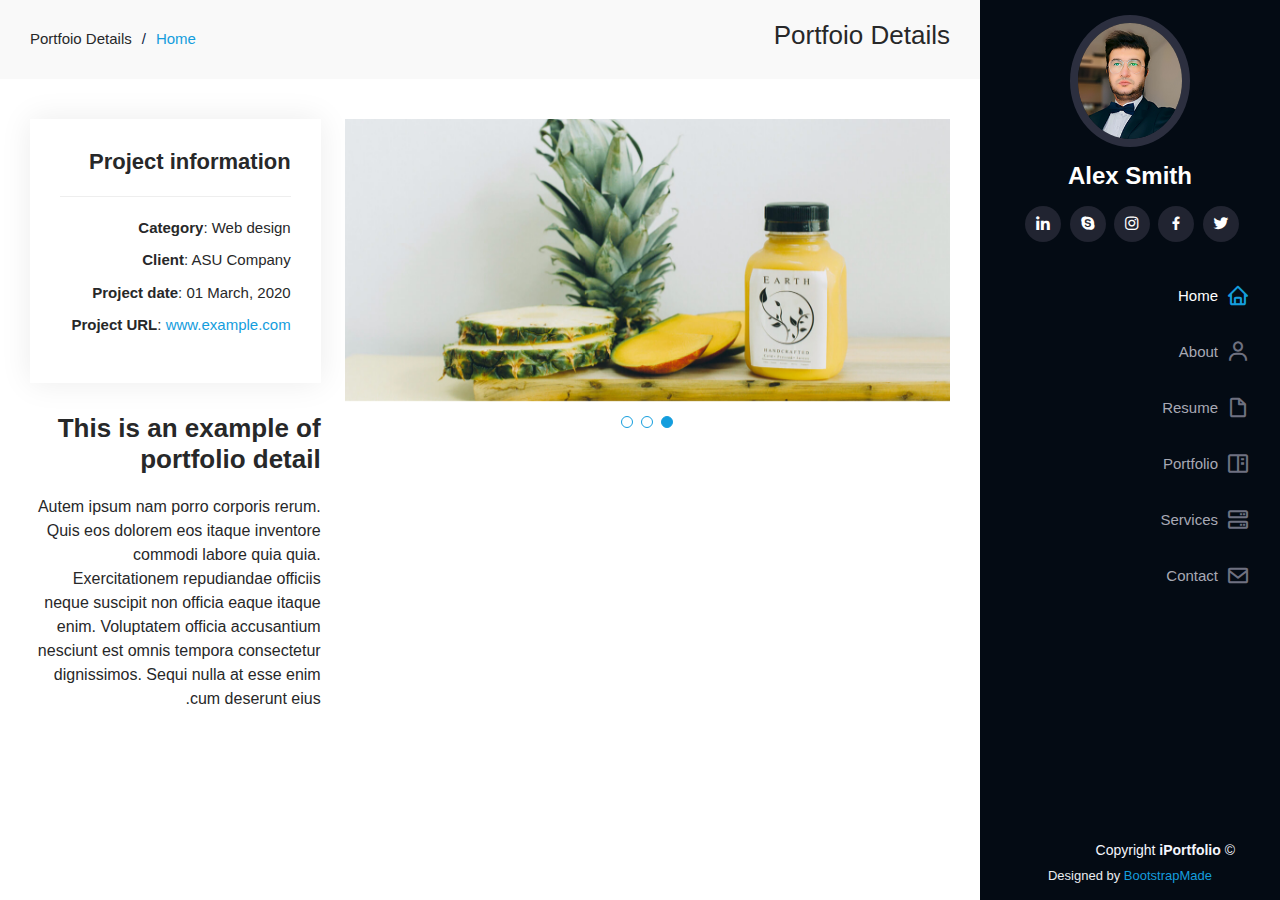
<file: portfolio-details.html>
<!DOCTYPE html>
<html lang="en">

<head>
  <meta charset="utf-8">
  <meta content="width=device-width, initial-scale=1.0" name="viewport">

  <title>Portfolio Details - iPortfolio Bootstrap Template</title>
  <meta content="" name="description">
  <meta content="" name="keywords">

  <!-- Favicons -->
  <link href="assets/img/favicon.png" rel="icon">
  <link href="assets/img/apple-touch-icon.png" rel="apple-touch-icon">

  <!-- Google Fonts -->
  <link href="https://fonts.googleapis.com/css?family=Open+Sans:300,300i,400,400i,600,600i,700,700i|Raleway:300,300i,400,400i,500,500i,600,600i,700,700i|Poppins:300,300i,400,400i,500,500i,600,600i,700,700i" rel="stylesheet">

  <!-- Vendor CSS Files -->
  <link href="assets/vendor/aos/aos.css" rel="stylesheet">
  <link href="assets/vendor/bootstrap/css/bootstrap.min.css" rel="stylesheet">
  <link href="assets/vendor/bootstrap-icons/bootstrap-icons.css" rel="stylesheet">
  <link href="assets/vendor/boxicons/css/boxicons.min.css" rel="stylesheet">
  <link href="assets/vendor/glightbox/css/glightbox.min.css" rel="stylesheet">
  <link href="assets/vendor/swiper/swiper-bundle.min.css" rel="stylesheet">

  <!-- Template Main CSS File -->
  <link href="assets/css/style.css" rel="stylesheet">

  <!-- =======================================================
  * Template Name: iPortfolio
  * Updated: Jan 09 2024 with Bootstrap v5.3.2
  * Template URL: https://bootstrapmade.com/iportfolio-bootstrap-portfolio-websites-template/
  * Author: BootstrapMade.com
  * License: https://bootstrapmade.com/license/
  ======================================================== -->
</head>

<body>

  <!-- ======= Mobile nav toggle button ======= -->
  <i class="bi bi-list mobile-nav-toggle d-xl-none"></i>

  <!-- ======= Header ======= -->
  <header id="header">
    <div class="d-flex flex-column">

      <div class="profile">
        <img src="assets/img/profile-img.jpg" alt="" class="img-fluid rounded-circle">
        <h1 class="text-light"><a href="index.html">Alex Smith</a></h1>
        <div class="social-links mt-3 text-center">
          <a href="#" class="twitter"><i class="bx bxl-twitter"></i></a>
          <a href="#" class="facebook"><i class="bx bxl-facebook"></i></a>
          <a href="#" class="instagram"><i class="bx bxl-instagram"></i></a>
          <a href="#" class="google-plus"><i class="bx bxl-skype"></i></a>
          <a href="#" class="linkedin"><i class="bx bxl-linkedin"></i></a>
        </div>
      </div>

      <nav id="navbar" class="nav-menu navbar">
        <ul>
          <li><a href="#hero" class="nav-link scrollto active"><i class="bx bx-home"></i> <span>Home</span></a></li>
          <li><a href="#about" class="nav-link scrollto"><i class="bx bx-user"></i> <span>About</span></a></li>
          <li><a href="#resume" class="nav-link scrollto"><i class="bx bx-file-blank"></i> <span>Resume</span></a></li>
          <li><a href="#portfolio" class="nav-link scrollto"><i class="bx bx-book-content"></i> <span>Portfolio</span></a></li>
          <li><a href="#services" class="nav-link scrollto"><i class="bx bx-server"></i> <span>Services</span></a></li>
          <li><a href="#contact" class="nav-link scrollto"><i class="bx bx-envelope"></i> <span>Contact</span></a></li>
        </ul>
      </nav><!-- .nav-menu -->
    </div>
  </header><!-- End Header -->

  <main id="main">

    <!-- ======= Breadcrumbs ======= -->
    <section id="breadcrumbs" class="breadcrumbs">
      <div class="container">

        <div class="d-flex justify-content-between align-items-center">
          <h2>Portfoio Details</h2>
          <ol>
            <li><a href="index.html">Home</a></li>
            <li>Portfoio Details</li>
          </ol>
        </div>

      </div>
    </section><!-- End Breadcrumbs -->

    <!-- ======= Portfolio Details Section ======= -->
    <section id="portfolio-details" class="portfolio-details">
      <div class="container">

        <div class="row gy-4">

          <div class="col-lg-8">
            <div class="portfolio-details-slider swiper">
              <div class="swiper-wrapper align-items-center">

                <div class="swiper-slide">
                  <img src="assets/img/portfolio/portfolio-details-1.jpg" alt="">
                </div>

                <div class="swiper-slide">
                  <img src="assets/img/portfolio/portfolio-details-2.jpg" alt="">
                </div>

                <div class="swiper-slide">
                  <img src="assets/img/portfolio/portfolio-details-3.jpg" alt="">
                </div>

              </div>
              <div class="swiper-pagination"></div>
            </div>
          </div>

          <div class="col-lg-4">
            <div class="portfolio-info">
              <h3>Project information</h3>
              <ul>
                <li><strong>Category</strong>: Web design</li>
                <li><strong>Client</strong>: ASU Company</li>
                <li><strong>Project date</strong>: 01 March, 2020</li>
                <li><strong>Project URL</strong>: <a href="#">www.example.com</a></li>
              </ul>
            </div>
            <div class="portfolio-description">
              <h2>This is an example of portfolio detail</h2>
              <p>
                Autem ipsum nam porro corporis rerum. Quis eos dolorem eos itaque inventore commodi labore quia quia. Exercitationem repudiandae officiis neque suscipit non officia eaque itaque enim. Voluptatem officia accusantium nesciunt est omnis tempora consectetur dignissimos. Sequi nulla at esse enim cum deserunt eius.
              </p>
            </div>
          </div>

        </div>

      </div>
    </section><!-- End Portfolio Details Section -->

  </main><!-- End #main -->

  <!-- ======= Footer ======= -->
  <footer id="footer">
    <div class="container">
      <div class="copyright">
        &copy; Copyright <strong><span>iPortfolio</span></strong>
      </div>
      <div class="credits">
        <!-- All the links in the footer should remain intact. -->
        <!-- You can delete the links only if you purchased the pro version. -->
        <!-- Licensing information: https://bootstrapmade.com/license/ -->
        <!-- Purchase the pro version with working PHP/AJAX contact form: https://bootstrapmade.com/iportfolio-bootstrap-portfolio-websites-template/ -->
        Designed by <a href="https://bootstrapmade.com/">BootstrapMade</a>
      </div>
    </div>
  </footer><!-- End  Footer -->

  <a href="#" class="back-to-top d-flex align-items-center justify-content-center"><i class="bi bi-arrow-up-short"></i></a>

  <!-- Vendor JS Files -->
  <script src="assets/vendor/purecounter/purecounter_vanilla.js"></script>
  <script src="assets/vendor/aos/aos.js"></script>
  <script src="assets/vendor/bootstrap/js/bootstrap.bundle.min.js"></script>
  <script src="assets/vendor/glightbox/js/glightbox.min.js"></script>
  <script src="assets/vendor/isotope-layout/isotope.pkgd.min.js"></script>
  <script src="assets/vendor/swiper/swiper-bundle.min.js"></script>
  <script src="assets/vendor/typed.js/typed.umd.js"></script>
  <script src="assets/vendor/waypoints/noframework.waypoints.js"></script>
  <script src="assets/vendor/php-email-form/validate.js"></script>

  <!-- Template Main JS File -->
  <script src="assets/js/main.js"></script>

</body>

</html>
</file>
<file: assets/css/style.css>
/**
* Template Name: iPortfolio
* Updated: Jan 09 2024 with Bootstrap v5.3.2
* Template URL: https://bootstrapmade.com/iportfolio-bootstrap-portfolio-websites-template/
* Author: BootstrapMade.com
* License: https://bootstrapmade.com/license/
*/

/*--------------------------------------------------------------
# General
--------------------------------------------------------------*/
body {
  font-family: 'Vazirmatn', sans-serif;
  color: #272829;
  direction: rtl;
}

a {
  color: #149ddd;
  text-decoration: none;
}

a:hover {
  color: #37b3ed;
  text-decoration: none;
}

h1,
h2,
h3,
h4,
h5,
h6 {
  font-family: 'Vazirmatn', sans-serif;
}

/*--------------------------------------------------------------
# Back to top button
--------------------------------------------------------------*/
.back-to-top {
  position: fixed;
  visibility: hidden;
  opacity: 0;
  left: 15px;
  bottom: 15px;
  z-index: 996;
  background: #149ddd;
  width: 40px;
  height: 40px;
  border-radius: 50px;
  transition: all 0.4s;
}

.back-to-top i {
  font-size: 28px;
  color: #fff;
  line-height: 0;
}

.back-to-top:hover {
  background: #2eafec;
  color: #fff;
}

.back-to-top.active {
  visibility: visible;
  opacity: 1;
}

/*--------------------------------------------------------------
# Header
--------------------------------------------------------------*/
#header {
  position: fixed;
  top: 0;
  right: 0;
  bottom: 0;
  width: 300px;
  transition: all ease-in-out 0.5s;
  z-index: 9997;
  transition: all 0.5s;
  padding: 0 15px;
  background: #040b14;
  overflow-y: auto;
}

#header .profile img {
  margin: 15px auto;
  display: block;
  width: 120px;
  border: 8px solid #2c2f3f;
}

#header .profile h1 {
  font-size: 24px;
  margin: 0;
  padding: 0;
  font-weight: 600;
  -moz-text-align-last: center;
  text-align-last: center;
  font-family: 'Vazirmatn', sans-serif;
}

#header .profile h1 a,
#header .profile h1 a:hover {
  color: #fff;
  text-decoration: none;
}

#header .profile .social-links a {
  font-size: 18px;
  display: inline-block;
  background: #212431;
  color: #fff;
  line-height: 1;
  padding: 8px 0;
  margin-left: 4px;
  border-radius: 50%;
  text-align: center;
  width: 36px;
  height: 36px;
  transition: 0.3s;
}

#header .profile .social-links a:hover {
  background: #149ddd;
  color: #fff;
  text-decoration: none;
}

#main {
  margin-right: 300px;
}

.container,
.container-fluid {
  padding-right: 30px;
  padding-left: 30px;
}

@media (max-width: 1199px) {
  #header {
    right: -300px;
  }

  #main {
    margin-right: 0;
  }

  .container,
  .container-fluid {
    padding-right: 12px;
    padding-left: 12px;
  }
}

/*--------------------------------------------------------------
# Navigation Menu
--------------------------------------------------------------*/
/* Desktop Navigation */
.nav-menu {
  padding: 30px 0 0 0;
}

.nav-menu * {
  margin: 0;
  padding: 0;
  list-style: none;
}

.nav-menu>ul>li {
  position: relative;
  white-space: nowrap;
}

.nav-menu a,
.nav-menu a:focus {
  display: flex;
  align-items: center;
  color: #a8a9b4;
  padding: 12px 15px;
  margin-bottom: 8px;
  transition: 0.3s;
  font-size: 15px;
}

.nav-menu a i,
.nav-menu a:focus i {
  font-size: 24px;
  padding-left: 8px;
  color: #6f7180;
}

.nav-menu a:hover,
.nav-menu .active,
.nav-menu .active:focus,
.nav-menu li:hover>a {
  text-decoration: none;
  color: #fff;
}

.nav-menu a:hover i,
.nav-menu .active i,
.nav-menu .active:focus i,
.nav-menu li:hover>a i {
  color: #149ddd;
}

/* Mobile Navigation */
.mobile-nav-toggle {
  position: fixed;
  left: 15px;
  top: 15px;
  z-index: 9998;
  border: 0;
  font-size: 24px;
  transition: all 0.4s;
  outline: none !important;
  background-color: #149ddd;
  color: #fff;
  width: 40px;
  height: 40px;
  display: inline-flex;
  align-items: center;
  justify-content: center;
  line-height: 0;
  border-radius: 50px;
  cursor: pointer;
}

.mobile-nav-active {
  overflow: hidden;
}

.mobile-nav-active #header {
  right: 0;
}

/*--------------------------------------------------------------
# Hero Section
--------------------------------------------------------------*/
#hero {
  width: 100%;
  height: 100vh;
  background: url("../img/hero-bg.jpg") top center;
  background-size: cover;
}

#hero:before {
  content: "";
  background: rgba(5, 13, 24, 0.3);
  position: absolute;
  bottom: 0;
  top: 0;
  right: 0;
  left: 0;
  z-index: 1;
}

#hero .hero-container {
  position: relative;
  z-index: 2;
  min-width: 300px;
}

#hero h1 {
  margin: 0 0 10px 0;
  font-size: 64px;
  font-weight: 700;
  line-height: 56px;
  color: #fff;
}

#hero p {
  color: #fff;
  margin-bottom: 50px;
  font-size: 26px;
  font-family: 'Vazirmatn', sans-serif;
}

#hero p span {
  color: #fff;
  padding-bottom: 4px;
  letter-spacing: 1px;
  border-bottom: 3px solid #149ddd;
}

@media (min-width: 1024px) {
  #hero {
    background-attachment: fixed;
  }
}

@media (max-width: 768px) {
  #hero h1 {
    font-size: 28px;
    line-height: 36px;
  }

  #hero h2 {
    font-size: 18px;
    line-height: 24px;
    margin-bottom: 30px;
  }
}

/*--------------------------------------------------------------
# Sections General
--------------------------------------------------------------*/
section {
  padding: 60px 0;
  overflow: hidden;
}

.section-bg {
  background: #f5f8fd;
}

.section-title {
  padding-bottom: 30px;
}

.section-title h2 {
  font-size: 32px;
  font-weight: bold;
  margin-bottom: 20px;
  padding-bottom: 20px;
  position: relative;
  color: #173b6c;
}

.section-title h2::after {
  content: "";
  position: absolute;
  display: block;
  width: 50px;
  height: 3px;
  background: #149ddd;
  bottom: 0;
  right: 0;
}

.section-title p {
  margin-bottom: 0;
}

/*--------------------------------------------------------------
# About
--------------------------------------------------------------*/
.about .content h3 {
  font-weight: 700;
  font-size: 26px;
  color: #173b6c;
}

.about .content ul {
  list-style: none;
  padding: 0;
}

.about .content ul li {
  margin-bottom: 20px;
  display: flex;
  align-items: center;
}

.about .content ul strong {
  margin-left: 10px;
}

.about .content ul i {
  font-size: 16px;
  margin-left: 5px;
  color: #149ddd;
  line-height: 0;
}

.about .content p:last-child {
  margin-bottom: 0;
}

/*--------------------------------------------------------------
# Facts
--------------------------------------------------------------*/
.facts {
  padding-bottom: 30px;
}

.facts .count-box {
  padding: 30px;
  width: 100%;
}

.facts .count-box i {
  display: block;
  font-size: 44px;
  color: #149ddd;
  float: right;
  line-height: 0;
}

.facts .count-box span {
  font-size: 48px;
  line-height: 40px;
  display: block;
  font-weight: 700;
  color: #050d18;
  margin-right: 60px;
}

.facts .count-box p {
  padding: 15px 0 0 0;
  margin: 0 60px 0 0;
  font-family: 'Vazirmatn', sans-serif;
  font-size: 14px;
  color: #122f57;
}

.facts .count-box a {
  font-weight: 600;
  display: block;
  margin-top: 20px;
  color: #122f57;
  font-size: 15px;
  font-family: 'Vazirmatn', sans-serif;
  transition: ease-in-out 0.3s;
}

.facts .count-box a:hover {
  color: #1f5297;
}

/*--------------------------------------------------------------
# Akills
--------------------------------------------------------------*/
.skills .progress {
  height: 60px;
  display: block;
  background: none;
  border-radius: 0;
}

.skills .progress .skill {
  padding: 0;
  margin: 0 0 6px 0;
  text-transform: uppercase;
  display: block;
  font-weight: 600;
  font-family: 'Vazirmatn', sans-serif;
  color: #050d18;
}

.skills .progress .skill .val {
  float: left;
  font-style: normal;
}

.skills .progress-bar-wrap {
  background: #dce8f8;
  height: 10px;
}

.skills .progress-bar {
  width: 1px;
  height: 10px;
  transition: 0.9s;
  background-color: #149ddd;
}

/*--------------------------------------------------------------
# Resume
--------------------------------------------------------------*/
.resume .resume-title {
  font-size: 26px;
  font-weight: 700;
  margin-top: 20px;
  margin-bottom: 20px;
  color: #050d18;
}

/* changed */
.resume .resume-item {
  padding: 0 20px 20px 0;
  margin-top: -2px;
  border-right: 2px solid #1f5297;
  position: relative;
}

.resume .resume-item h4 {
  line-height: 18px;
  font-size: 18px;
  font-weight: 600;
  text-transform: uppercase;
  font-family: 'Vazirmatn', sans-serif;
  color: #050d18;
  margin-bottom: 10px;
}

.resume .resume-item h5 {
  font-size: 16px;
  background: #e4edf9;
  padding: 5px 15px;
  display: inline-block;
  font-weight: 600;
  margin-bottom: 10px;
}

.resume .resume-item ul {
  padding-right: 20px;
}

.resume .resume-item ul li {
  padding-bottom: 10px;
}

.resume .resume-item:last-child {
  padding-bottom: 0;
}

.resume .resume-item::before {
  content: "";
  position: absolute;
  width: 16px;
  height: 16px;
  border-radius: 50px;
  right: -9px;
  top: 0;
  background: #fff;
  border: 2px solid #1f5297;
}

/*--------------------------------------------------------------
# Portfolio
--------------------------------------------------------------*/
.portfolio .portfolio-item {
  margin-bottom: 30px;
}

.portfolio #portfolio-flters {
  padding: 0;
  margin: 0 auto 35px auto;
  list-style: none;
  text-align: center;
  background: #fff;
  border-radius: 50px;
  padding: 2px 15px;
}

.portfolio #portfolio-flters li {
  cursor: pointer;
  display: inline-block;
  padding: 10px 15px 8px 15px;
  font-size: 14px;
  font-weight: 600;
  line-height: 1;
  text-transform: uppercase;
  color: #272829;
  margin-bottom: 5px;
  transition: all 0.3s ease-in-out;
}

.portfolio #portfolio-flters li:hover,
.portfolio #portfolio-flters li.filter-active {
  color: #149ddd;
}

.portfolio #portfolio-flters li:last-child {
  margin-left: 0;
}

.portfolio .portfolio-wrap {
  transition: 0.3s;
  position: relative;
  overflow: hidden;
  z-index: 1;
}

.portfolio .portfolio-wrap::before {
  content: "";
  background: rgba(255, 255, 255, 0.5);
  position: absolute;
  right: 0;
  left: 0;
  top: 0;
  bottom: 0;
  transition: all ease-in-out 0.3s;
  z-index: 2;
  opacity: 0;
}

.portfolio .portfolio-wrap .portfolio-links {
  opacity: 1;
  right: 0;
  left: 0;
  bottom: -60px;
  z-index: 3;
  position: absolute;
  transition: all ease-in-out 0.3s;
  display: flex;
  justify-content: center;
}

.portfolio .portfolio-wrap .portfolio-links a {
  color: #fff;
  font-size: 28px;
  text-align: center;
  background: rgba(20, 157, 221, 0.75);
  transition: 0.3s;
  width: 50%;
}

.portfolio .portfolio-wrap .portfolio-links a:hover {
  background: rgba(20, 157, 221, 0.95);
}

.portfolio .portfolio-wrap .portfolio-links a+a {
  border-right: 1px solid #37b3ed;
}

.portfolio .portfolio-wrap:hover::before {
  top: 0;
  right: 0;
  left: 0;
  bottom: 0;
  opacity: 1;
}

.portfolio .portfolio-wrap:hover .portfolio-links {
  opacity: 1;
  bottom: 0;
}

/*--------------------------------------------------------------
# Portfolio Details
--------------------------------------------------------------*/
.portfolio-details {
  padding-top: 40px;
}

.portfolio-details .portfolio-details-slider img {
  width: 100%;
}

.portfolio-details .portfolio-details-slider .swiper-pagination {
  margin-top: 20px;
  position: relative;
}

.portfolio-details .portfolio-details-slider .swiper-pagination .swiper-pagination-bullet {
  width: 12px;
  height: 12px;
  background-color: #fff;
  opacity: 1;
  border: 1px solid #149ddd;
}

.portfolio-details .portfolio-details-slider .swiper-pagination .swiper-pagination-bullet-active {
  background-color: #149ddd;
}

.portfolio-details .portfolio-info {
  padding: 30px;
  box-shadow: 0px 0 30px rgba(5, 13, 24, 0.08);
}

.portfolio-details .portfolio-info h3 {
  font-size: 22px;
  font-weight: 700;
  margin-bottom: 20px;
  padding-bottom: 20px;
  border-bottom: 1px solid #eee;
}

.portfolio-details .portfolio-info ul {
  list-style: none;
  padding: 0;
  font-size: 15px;
}

.portfolio-details .portfolio-info ul li+li {
  margin-top: 10px;
}

.portfolio-details .portfolio-description {
  padding-top: 30px;
}

.portfolio-details .portfolio-description h2 {
  font-size: 26px;
  font-weight: 700;
  margin-bottom: 20px;
}

.portfolio-details .portfolio-description p {
  padding: 0;
}

/*--------------------------------------------------------------
# Services
--------------------------------------------------------------*/
.services .icon-box {
  margin-bottom: 20px;
}

.services .icon {
  float: right;
  display: flex;
  align-items: center;
  justify-content: center;
  width: 54px;
  height: 54px;
  background: #149ddd;
  border-radius: 50%;
  transition: 0.5s;
  border: 1px solid #149ddd;
}

.services .icon i {
  color: #fff;
  font-size: 24px;
  line-height: 0;
}

.services .icon-box:hover .icon {
  background: #fff;
}

.services .icon-box:hover .icon i {
  color: #149ddd;
}

.services .title {
  margin-right: 80px;
  font-weight: 700;
  margin-bottom: 15px;
  font-size: 18px;
}

.services .title a {
  color: #343a40;
}

.services .title a:hover {
  color: #149ddd;
}

.services .description {
  margin-right: 80px;
  line-height: 24px;
  font-size: 14px;
}

/*--------------------------------------------------------------
# Testimonials
--------------------------------------------------------------*/
.testimonials .testimonials-carousel,
.testimonials .testimonials-slider {
  overflow: hidden;
}

.testimonials .testimonial-item {
  box-sizing: content-box;
  text-align: center;
  min-height: 320px;
}

.testimonials .testimonial-item .testimonial-img {
  width: 90px;
  border-radius: 50%;
  margin: 0 auto;
}

.testimonials .testimonial-item h3 {
  font-size: 18px;
  font-weight: bold;
  margin: 10px 0 5px 0;
  color: #111;
}

.testimonials .testimonial-item h4 {
  font-size: 14px;
  color: #999;
  margin: 0;
}

.testimonials .testimonial-item .quote-icon-right,
.testimonials .testimonial-item .quote-icon-left {
  color: #c3e8fa;
  font-size: 26px;
}

.testimonials .testimonial-item .quote-icon-right {
  display: inline-block;
  right: -5px;
  position: relative;
}

.testimonials .testimonial-item .quote-icon-left {
  display: inline-block;
  left: -5px;
  position: relative;
  top: 10px;
}

.testimonials .testimonial-item p {
  font-style: italic;
  margin: 0 15px 15px 15px;
  padding: 20px;
  background: #fff;
  position: relative;
  margin-bottom: 35px;
  border-radius: 6px;
  box-shadow: 0px 2px 15px rgba(0, 0, 0, 0.1);
}

.testimonials .testimonial-item p::after {
  content: "";
  width: 0;
  height: 0;
  border-top: 20px solid #fff;
  border-left: 20px solid transparent;
  border-right: 20px solid transparent;
  position: absolute;
  bottom: -20px;
  right: calc(50% - 20px);
}

.testimonials .swiper-pagination {
  margin-top: 20px;
  position: relative;
}

.testimonials .swiper-pagination .swiper-pagination-bullet {
  width: 12px;
  height: 12px;
  background-color: #fff;
  opacity: 1;
  border: 1px solid #149ddd;
}

.testimonials .swiper-pagination .swiper-pagination-bullet-active {
  background-color: #149ddd;
}

/*--------------------------------------------------------------
# Contact
--------------------------------------------------------------*/
.contact {
  padding-bottom: 130px;
}

.contact .info {
  padding: 30px;
  background: #fff;
  width: 100%;
  box-shadow: 0 0 24px 0 rgba(0, 0, 0, 0.12);
}

.contact .info i {
  font-size: 20px;
  color: #149ddd;
  float: right;
  width: 44px;
  height: 44px;
  background: #dff3fc;
  display: flex;
  justify-content: center;
  align-items: center;
  border-radius: 50px;
  transition: all 0.3s ease-in-out;
}

/* changed */
.contact .info h4 {
  padding: 0 60px 0 0;
  font-size: 22px;
  font-weight: 600;
  margin-bottom: 5px;
  color: #050d18;
}

.contact .info p {
  padding: 0 60px 10px 0;
  margin-bottom: 20px;
  font-size: 14px;
  color: #173b6c;
}

.contact .info .email p {
  padding-top: 5px;
}

.contact .info .social-links {
  padding-right: 60px;
}

.contact .info .social-links a {
  font-size: 18px;
  display: inline-block;
  background: #333;
  color: #fff;
  line-height: 1;
  padding: 8px 0;
  border-radius: 50%;
  text-align: center;
  width: 36px;
  height: 36px;
  transition: 0.3s;
  margin-left: 10px;
}

.contact .info .social-links a:hover {
  background: #149ddd;
  color: #fff;
}

.contact .info .email:hover i,
.contact .info .address:hover i,
.contact .info .phone:hover i {
  background: #149ddd;
  color: #fff;
}

.contact .php-email-form {
  width: 100%;
  padding: 30px;
  background: #fff;
  box-shadow: 0 0 24px 0 rgba(0, 0, 0, 0.12);
}

.contact .php-email-form .form-group {
  padding-bottom: 8px;
}

.contact .php-email-form .validate {
  display: none;
  color: red;
  margin: 0 0 15px 0;
  font-weight: 400;
  font-size: 13px;
}

.contact .php-email-form .error-message {
  display: none;
  color: #fff;
  background: #ed3c0d;
  text-align: right;
  padding: 15px;
  font-weight: 600;
}

.contact .php-email-form .error-message br+br {
  margin-top: 25px;
}

.contact .php-email-form .sent-message {
  display: none;
  color: #fff;
  background: #18d26e;
  text-align: center;
  padding: 15px;
  font-weight: 600;
}

.contact .php-email-form .loading {
  display: none;
  background: #fff;
  text-align: center;
  padding: 15px;
}

.contact .php-email-form .loading:before {
  content: "";
  display: inline-block;
  border-radius: 50%;
  width: 24px;
  height: 24px;
  margin: 0 0 -6px 10px;
  border: 3px solid #18d26e;
  border-top-color: #eee;
  animation: animate-loading 1s linear infinite;
}

.contact .php-email-form .form-group {
  margin-bottom: 15px;
}

.contact .php-email-form label {
  padding-bottom: 8px;
}

.contact .php-email-form input,
.contact .php-email-form textarea {
  border-radius: 0;
  box-shadow: none;
  font-size: 14px;
}

.contact .php-email-form input {
  height: 44px;
}

.contact .php-email-form textarea {
  padding: 10px 15px;
}

.contact .php-email-form button[type=submit] {
  background: #149ddd;
  border: 0;
  padding: 10px 24px;
  color: #fff;
  transition: 0.4s;
  border-radius: 4px;
}

.contact .php-email-form button[type=submit]:hover {
  background: #37b3ed;
}

@keyframes animate-loading {
  0% {
    transform: rotate(0deg);
  }

  100% {
    transform: rotate(360deg);
  }
}

/*--------------------------------------------------------------
# Breadcrumbs
--------------------------------------------------------------*/
.breadcrumbs {
  padding: 20px 0;
  background: #f9f9f9;
}

.breadcrumbs h2 {
  font-size: 26px;
  font-weight: 300;
}

.breadcrumbs ol {
  display: flex;
  flex-wrap: wrap;
  list-style: none;
  padding: 0;
  margin: 0;
  font-size: 15px;
}

.breadcrumbs ol li+li {
  padding-right: 10px;
}

.breadcrumbs ol li+li::before {
  display: inline-block;
  padding-left: 10px;
  color: #0e2442;
  content: "/";
}

@media (max-width: 768px) {
  .breadcrumbs .d-flex {
    display: block !important;
  }

  .breadcrumbs ol {
    display: block;
  }

  .breadcrumbs ol li {
    display: inline-block;
  }
}

/*--------------------------------------------------------------
# Footer
--------------------------------------------------------------*/
#footer {
  padding: 15px;
  color: #f4f6fd;
  font-size: 14px;
  position: fixed;
  right: 0;
  bottom: 0;
  width: 300px;
  z-index: 9999;
  background: #040b14;
}

#footer .copyleft {
  text-align: center;
}

#footer .credits {
  padding-top: 5px;
  text-align: center;
  font-size: 13px;
  color: #eaebf0;
}

@media (max-width: 1199px) {
  #footer {
    position: static;
    width: auto;
    padding-left: 20px 15px;
  }
}
</file>
